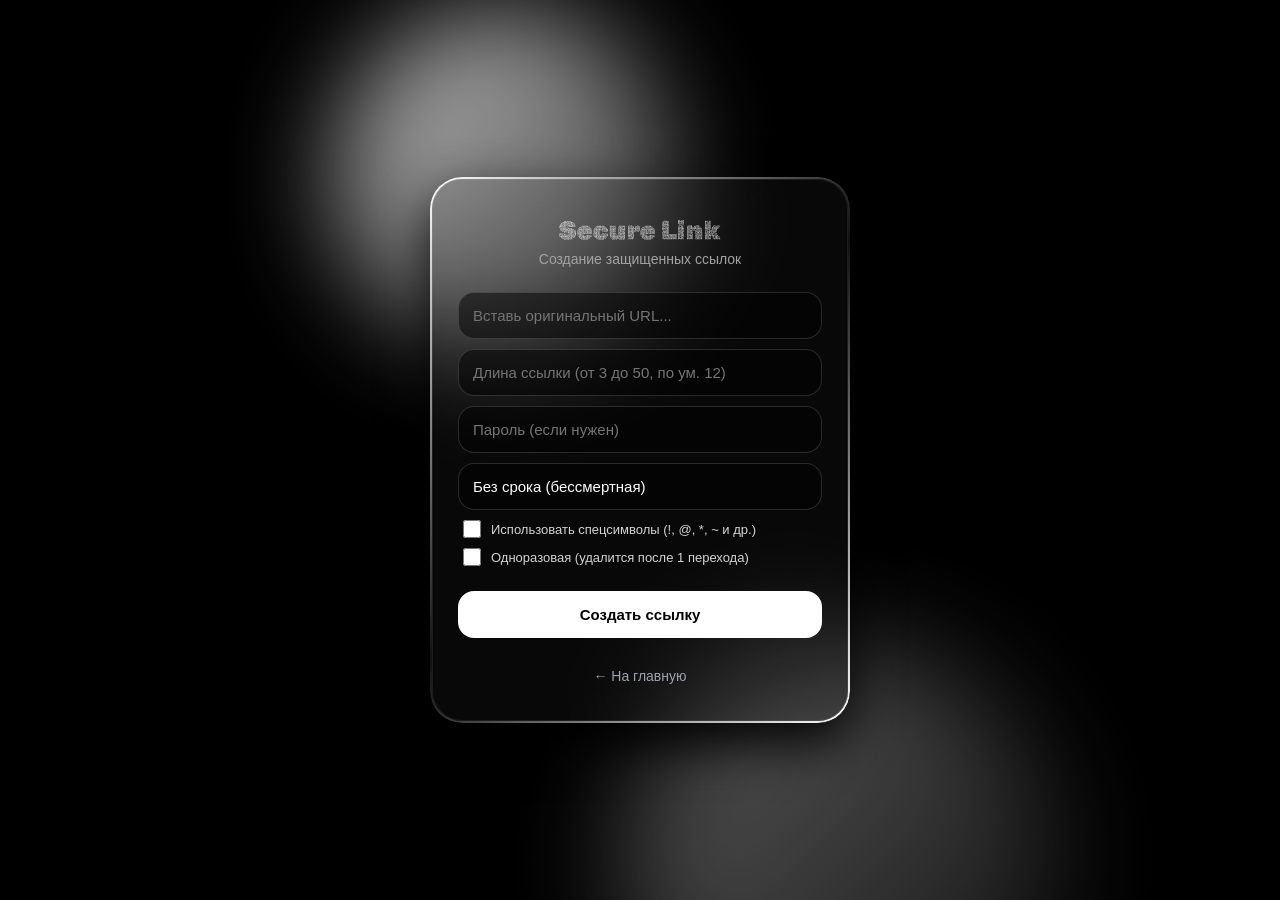
<file: short/index.html>
<!DOCTYPE html>
<html lang="ru">
<head>
    <meta charset="UTF-8">
    <meta name="viewport" content="width=device-width, initial-scale=1.0, maximum-scale=1.0, user-scalable=no">
    <title>Сокращатель ссылок | c4elovek</title>
    
    <link rel="preconnect" href="https://fonts.googleapis.com">
    <link rel="preconnect" href="https://fonts.gstatic.com" crossorigin>
    <link href="https://fonts.googleapis.com/css2?family=Rubik+Maze&display=swap" rel="stylesheet">
    
    <style>
        * { box-sizing: border-box; margin: 0; padding: 0; font-family: sans-serif; -webkit-tap-highlight-color: transparent; }
        body { background-color: #000000; color: #ffffff; display: flex; flex-direction: column; align-items: center; min-height: 100vh; overflow-x: hidden; position: relative; padding: 40px 20px; justify-content: center;}

        /* Убрали плавность отсюда, ей полностью управляет скрипт */
        .orb-1, .orb-2 { position: fixed; border-radius: 50%; filter: blur(50px); z-index: 0; opacity: 0.8; pointer-events: none; }
        .orb-1 { width: 320px; height: 320px; background: linear-gradient(135deg, #ffffff, #333333); top: 0; left: 0; }
        .orb-2 { width: 380px; height: 380px; background: linear-gradient(135deg, #777777, #111111); top: 0; left: 0; }

        .gradient-border-wrap { margin: auto; position: relative; border-radius: 32px; padding: 2px; width: 100%; max-width: 420px; z-index: 2; box-shadow: 0 20px 50px rgba(0, 0, 0, 0.9); }
        .gradient-border-wrap::before { content: ""; position: absolute; top: 0; right: 0; bottom: 0; left: 0; border-radius: 32px; padding: 2px; background: linear-gradient(135deg, #ffffff 0%, #111111 50%, #ffffff 100%); -webkit-mask: linear-gradient(#fff 0 0) content-box, linear-gradient(#fff 0 0); -webkit-mask-composite: xor; mask: linear-gradient(#fff 0 0) content-box, linear-gradient(#fff 0 0); mask-composite: exclude; pointer-events: none; }
        .glass-card { background: rgba(255, 255, 255, 0.03); backdrop-filter: blur(40px); border-radius: 30px; border: 1px solid rgba(255, 255, 255, 0.08); padding: 35px 25px; width: 100%; text-align: center; }
        
        h1 { font-family: "Rubik Maze", system-ui, sans-serif; font-size: 26px; font-weight: normal; margin-bottom: 5px; }
        .subtitle { font-size: 14px; color: #a3a3a3; margin-bottom: 25px; }

        .input-group { margin-bottom: 20px; text-align: left; }
        
        input[type="url"], input[type="password"], input[type="number"], select { 
            width: 100%; padding: 14px; border-radius: 16px; border: 1px solid rgba(255,255,255,0.15); 
            background: rgba(0,0,0,0.5); color: #fff; outline: none; font-size: 15px; margin-bottom: 10px; transition: 0.3s;
        }
        input:focus, select:focus { border-color: #ffffff; }
        select { appearance: none; -webkit-appearance: none; cursor: pointer; }
        select option { background: #111; color: #fff; }

        .checkbox-wrap { display: flex; align-items: center; gap: 10px; margin-left: 5px; cursor: pointer; margin-bottom: 10px; }
        .checkbox-wrap input { width: 18px; height: 18px; cursor: pointer; accent-color: #ffffff; flex-shrink: 0; }
        .checkbox-wrap span { font-size: 13px; color: #d4d4d4; }

        .btn { width: 100%; padding: 15px; border-radius: 16px; border: none; background: #ffffff; color: #000000; cursor: pointer; font-size: 15px; font-weight: bold; margin-top: 5px; transition: 0.2s; }
        .btn:active { transform: scale(0.98); }

        .result-box { margin-top: 25px; padding: 15px; border-radius: 16px; background: rgba(0, 255, 0, 0.1); border: 1px solid rgba(0, 255, 0, 0.3); display: none; word-break: break-all; text-align: left;}
        .result-box.error { background: rgba(239, 68, 68, 0.1); border-color: rgba(239, 68, 68, 0.3); }
        .result-link { color: #00ff00; font-size: 16px; font-weight: bold; text-decoration: none; display: block; margin-bottom: 15px; }
        .result-box.error .result-link { color: #ef4444; font-size: 14px; font-weight: normal; }
        
        .copy-btn { background: rgba(255,255,255,0.1); border: 1px solid rgba(255,255,255,0.2); color: #fff; padding: 8px 15px; border-radius: 10px; font-size: 13px; cursor: pointer; transition: 0.2s; }
        .back-link { display: inline-block; margin-top: 30px; color: #9ca3af; text-decoration: none; font-size: 14px; }
    </style>
</head>
<body>
    <div class="orb-1" id="orb1"></div>
    <div class="orb-2" id="orb2"></div>

    <div class="gradient-border-wrap">
        <div class="glass-card">
            <h1>Secure Link</h1>
            <div class="subtitle">Создание защищенных ссылок</div>

            <div class="input-group">
                <input type="url" id="long-url" placeholder="Вставь оригинальный URL...">
                <input type="number" id="link-length" placeholder="Длина ссылки (от 3 до 50, по ум. 12)" min="3" max="50">
                <input type="password" id="link-password" placeholder="Пароль (если нужен)">
                <select id="link-expire">
                    <option value="">Без срока (бессмертная)</option>
                    <option value="3600">Сгорит через 1 час</option>
                    <option value="86400">Сгорит через 24 часа</option>
                    <option value="604800">Сгорит через 7 дней</option>
                </select>
                
                <label class="checkbox-wrap">
                    <input type="checkbox" id="link-special">
                    <span>Использовать спецсимволы (!, @, *, ~ и др.)</span>
                </label>
                <label class="checkbox-wrap">
                    <input type="checkbox" id="link-onetime">
                    <span>Одноразовая (удалится после 1 перехода)</span>
                </label>
            </div>

            <button class="btn" id="shorten-btn">Создать ссылку</button>

            <div class="result-box" id="result-box">
                <a href="#" target="_blank" class="result-link" id="result-link"></a>
                <button class="copy-btn" id="copy-btn">Копировать</button>
            </div>

            <a href="/" class="back-link">← На главную</a>
        </div>
    </div>

    <script>
        const orb1 = document.getElementById('orb1');
        const orb2 = document.getElementById('orb2');

        function startFlight() {
            orb1.style.transition = 'transform 10s ease-in-out';
            orb2.style.transition = 'transform 10s ease-in-out';
            orb1.style.transform = `translate(${Math.floor(Math.random() * window.innerWidth) - 150}px, ${Math.floor(Math.random() * window.innerHeight) - 150}px) scale(${Math.random() * 0.5 + 0.8})`;
            orb2.style.transform = `translate(${Math.floor(Math.random() * window.innerWidth) - 150}px, ${Math.floor(Math.random() * window.innerHeight) - 150}px) scale(${Math.random() * 0.5 + 0.8})`;
        }

        // Берем координаты из вечной памяти браузера
        const saved1 = localStorage.getItem('orb1_matrix');
        const saved2 = localStorage.getItem('orb2_matrix');

        if (saved1 && saved2 && saved1 !== 'none') {
            // Мгновенно ставим круги без анимации
            orb1.style.transition = 'none';
            orb2.style.transition = 'none';
            orb1.style.transform = saved1;
            orb2.style.transform = saved2;
            
            // Два кадра ждем, чтобы браузер их нарисовал, и запускаем полет дальше
            requestAnimationFrame(() => {
                requestAnimationFrame(() => startFlight());
            });
        } else {
            startFlight();
        }

        // Смена траектории каждые 10 секунд
        setInterval(startFlight, 10000);

        // ПУЛЕНЕПРОБИВАЕМОЕ СОХРАНЕНИЕ: каждую 1 секунду тихо пишем координаты в память
        setInterval(() => {
            const style1 = window.getComputedStyle(orb1).transform;
            const style2 = window.getComputedStyle(orb2).transform;
            if(style1 !== 'none') localStorage.setItem('orb1_matrix', style1);
            if(style2 !== 'none') localStorage.setItem('orb2_matrix', style2);
        }, 1000);

        // --- Логика сокращателя ---
        const btn = document.getElementById('shorten-btn');
        const urlInput = document.getElementById('long-url');
        const lengthInput = document.getElementById('link-length');
        const pwdInput = document.getElementById('link-password');
        const expireSelect = document.getElementById('link-expire');
        const specialCheck = document.getElementById('link-special');
        const oneTimeCheck = document.getElementById('link-onetime');
        const resultBox = document.getElementById('result-box');
        const resultLink = document.getElementById('result-link');
        const copyBtn = document.getElementById('copy-btn');
        let currentShortUrl = "";

        btn.addEventListener('click', async () => {
            const url = urlInput.value.trim();
            resultBox.style.display = 'block';
            resultBox.classList.remove('error');
            copyBtn.style.display = 'none';

            if (!url.startsWith('http://') && !url.startsWith('https://')) {
                resultBox.classList.add('error');
                resultLink.innerText = 'URL должен начинаться с http:// или https://';
                resultLink.removeAttribute('href');
                return;
            }

            btn.innerText = 'Создание...';
            btn.disabled = true;
            
            try {
                const response = await fetch('/api/create', {
                    method: 'POST',
                    headers: { 'Content-Type': 'application/json' },
                    body: JSON.stringify({ 
                        targetUrl: url,
                        password: pwdInput.value.trim(),
                        expireTtl: expireSelect.value,
                        isOneTime: oneTimeCheck.checked,
                        customLength: lengthInput.value,
                        useSpecialChars: specialCheck.checked
                    })
                });
                
                if (!response.ok) {
                    const errText = await response.text();
                    throw new Error(errText || 'Ошибка сервера');
                }
                const data = await response.json();
                if(data.error) throw new Error(data.error);

                currentShortUrl = data.shortUrl;
                resultLink.innerText = currentShortUrl;
                resultLink.href = currentShortUrl;
                copyBtn.style.display = 'inline-block';
                
                urlInput.value = ''; pwdInput.value = ''; lengthInput.value = '';
                expireSelect.value = ''; oneTimeCheck.checked = false; specialCheck.checked = false;
            } catch (e) {
                resultBox.classList.add('error');
                let errorMsg = 'Ошибка соединения с сервером.';
                try {
                    const parsedErr = JSON.parse(e.message);
                    if(parsedErr.error) errorMsg = parsedErr.error;
                } catch(err) {
                    if (e.message !== 'Ошибка сервера') errorMsg = e.message;
                }
                resultLink.innerText = errorMsg;
                resultLink.removeAttribute('href');
            }
            btn.innerText = 'Создать ссылку';
            btn.disabled = false;
        });

        copyBtn.addEventListener('click', () => {
            navigator.clipboard.writeText(currentShortUrl).then(() => {
                copyBtn.innerText = "Скопировано!";
                setTimeout(() => { copyBtn.innerText = "Копировать"; }, 2000);
            });
        });
    </script>
</body>
</html>
</file>
